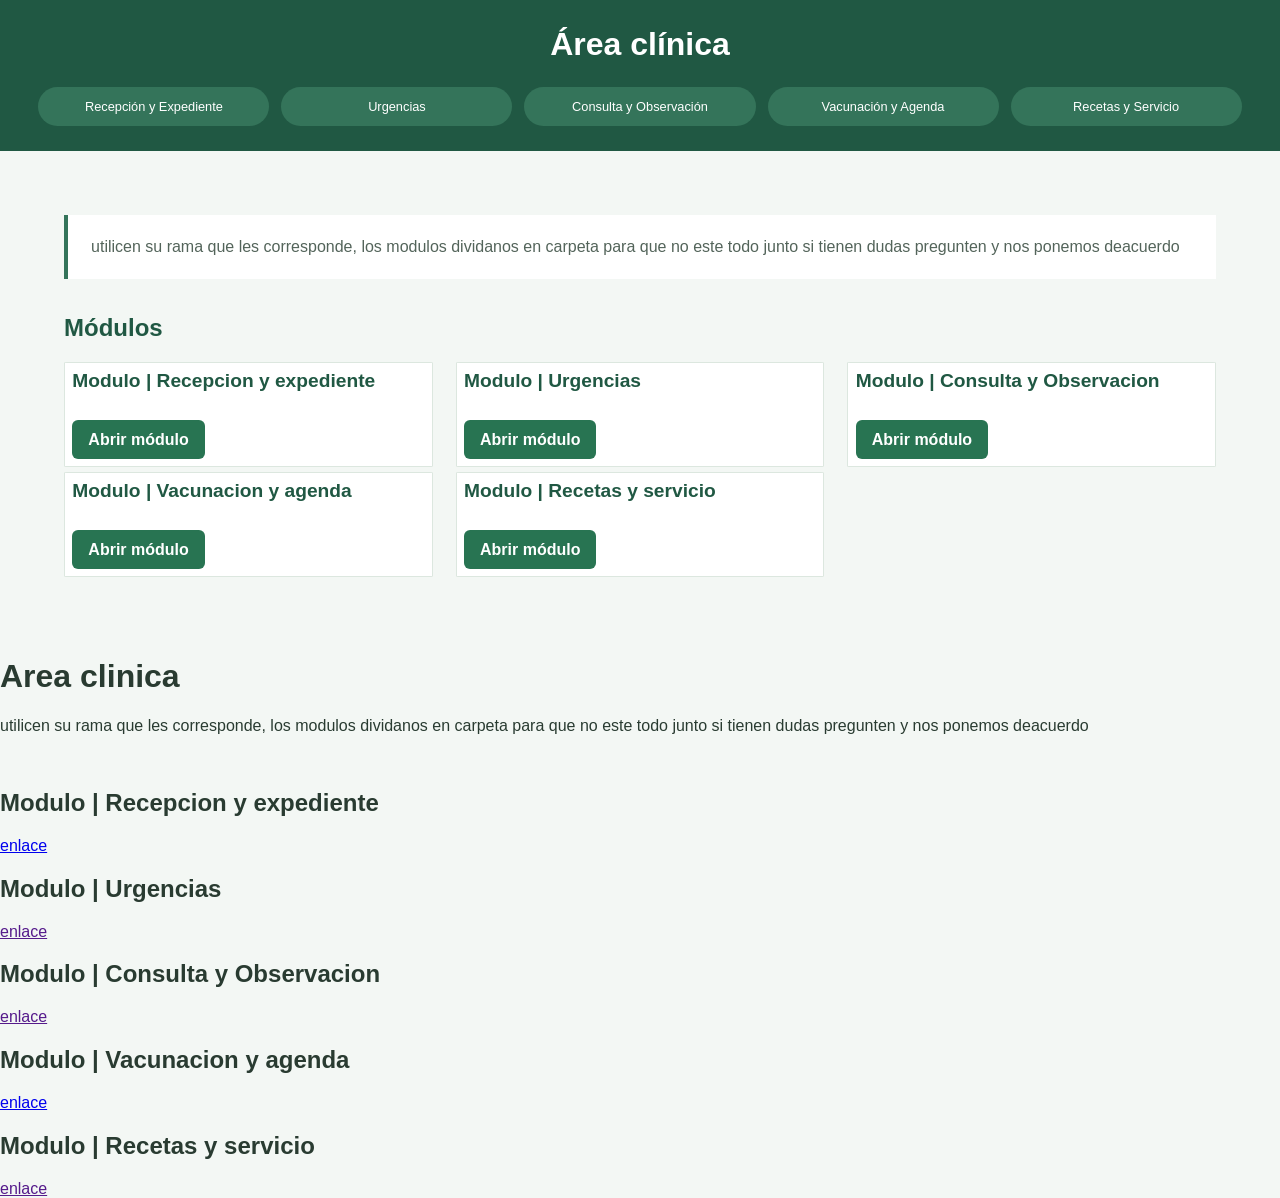
<file: Area Clinica/web/index.html>
<!DOCTYPE html>
<html lang="es">
    <head>
        <title>Área clínica</title>
        <meta charset="UTF-8">
        <meta name="viewport" content="width=device-width, initial-scale=1.0">
        <link rel="stylesheet" href="style/general.css">
    </head>
    <body>
        <header class="encabezado-sitio">
            <div class="contenido-encabezado">
                <h1 class="titulo-sitio">Área clínica</h1>
                <nav class="navegacion-modulos" >
                    <div class="modulo-recepcion"><h3><a href="RecepcionExpediente/index.html">Recepción y Expediente</a></h3></div>
                    <div class="modulo-urgencias"><h3><a href="Urgencias/urgencias.html">Urgencias</a></h3></div>
                    <div class="modulo-consulta"><h3><a href="ConsultaObservacion/fila.html">Consulta y Observación</a></h3></div>
                    <div class="modulo-vacunacion"><h3><a href="VacunacionAgenda/index.jsp">Vacunación y Agenda</a></h3></div>
                    <div class="modulo-recetas"><h3><a href="RecetasServicio/recetas.html">Recetas y Servicio</a></h3></div>
                </nav>
            </div>
        </header>

        <main>
            <section class="introduccion">
                <p>utilicen su rama que les corresponde, los modulos dividanos en carpeta para que no este todo junto si tienen dudas pregunten y nos ponemos deacuerdo</p>
            </section>

            <section aria-labelledby="titulo-modulos">
                <h2 class="titulo-seccion" id="titulo-modulos">Módulos</h2>
                <div class="cuadricula-modulos">
                    <article class="tarjeta-modulo">
                        <h2>Modulo | Recepcion y expediente</h2>
                        <a href="RecepcionExpediente/index.html">Abrir módulo</a>
                    </article>
                    <article class="tarjeta-modulo">
                        <h2>Modulo | Urgencias</h2>
                        <a href="Urgencias/urgencias.html">Abrir módulo</a>
                    </article>
                    <article class="tarjeta-modulo">
                        <h2>Modulo | Consulta y Observacion</h2>
                        <a href="ConsultaObservacion/fila.html">Abrir módulo</a>
                    </article>
                    <article class="tarjeta-modulo">
                        <h2>Modulo | Vacunacion y agenda</h2>
                        <a href="VacunacionAgenda/vacunacion.html">Abrir módulo</a>
                    </article>
                    <article class="tarjeta-modulo">
                        <h2>Modulo | Recetas y servicio</h2>
                        <a href="RecetasServicio/recetas.html">Abrir módulo</a>
                    </article>
                </div>
            </section>
        </main>
        <div>
            <h1>Area clinica</h1>
            <p>utilicen su rama que les corresponde, los modulos dividanos en carpeta para que no este todo 
                junto si tienen dudas pregunten y nos ponemos deacuerdo
                </p><br>
                <h2>Modulo | Recepcion y expediente</h2>
                <a href="RecepcionExpediente/index.html">enlace</a><br>
                <h2>Modulo | Urgencias</h2>
                <a href="">enlace</a><br>
                <h2>Modulo | Consulta y Observacion</h2>
                <a href="">enlace</a><br>
                <h2>Modulo | Vacunacion y agenda</h2>
                <a href="VacunacionAgenda/index.jsp">enlace</a><br>
                <h2>Modulo | Recetas y servicio</h2>
                <a href="">enlace</a><br>
                
        </div>
    </body>
</html>
</file>
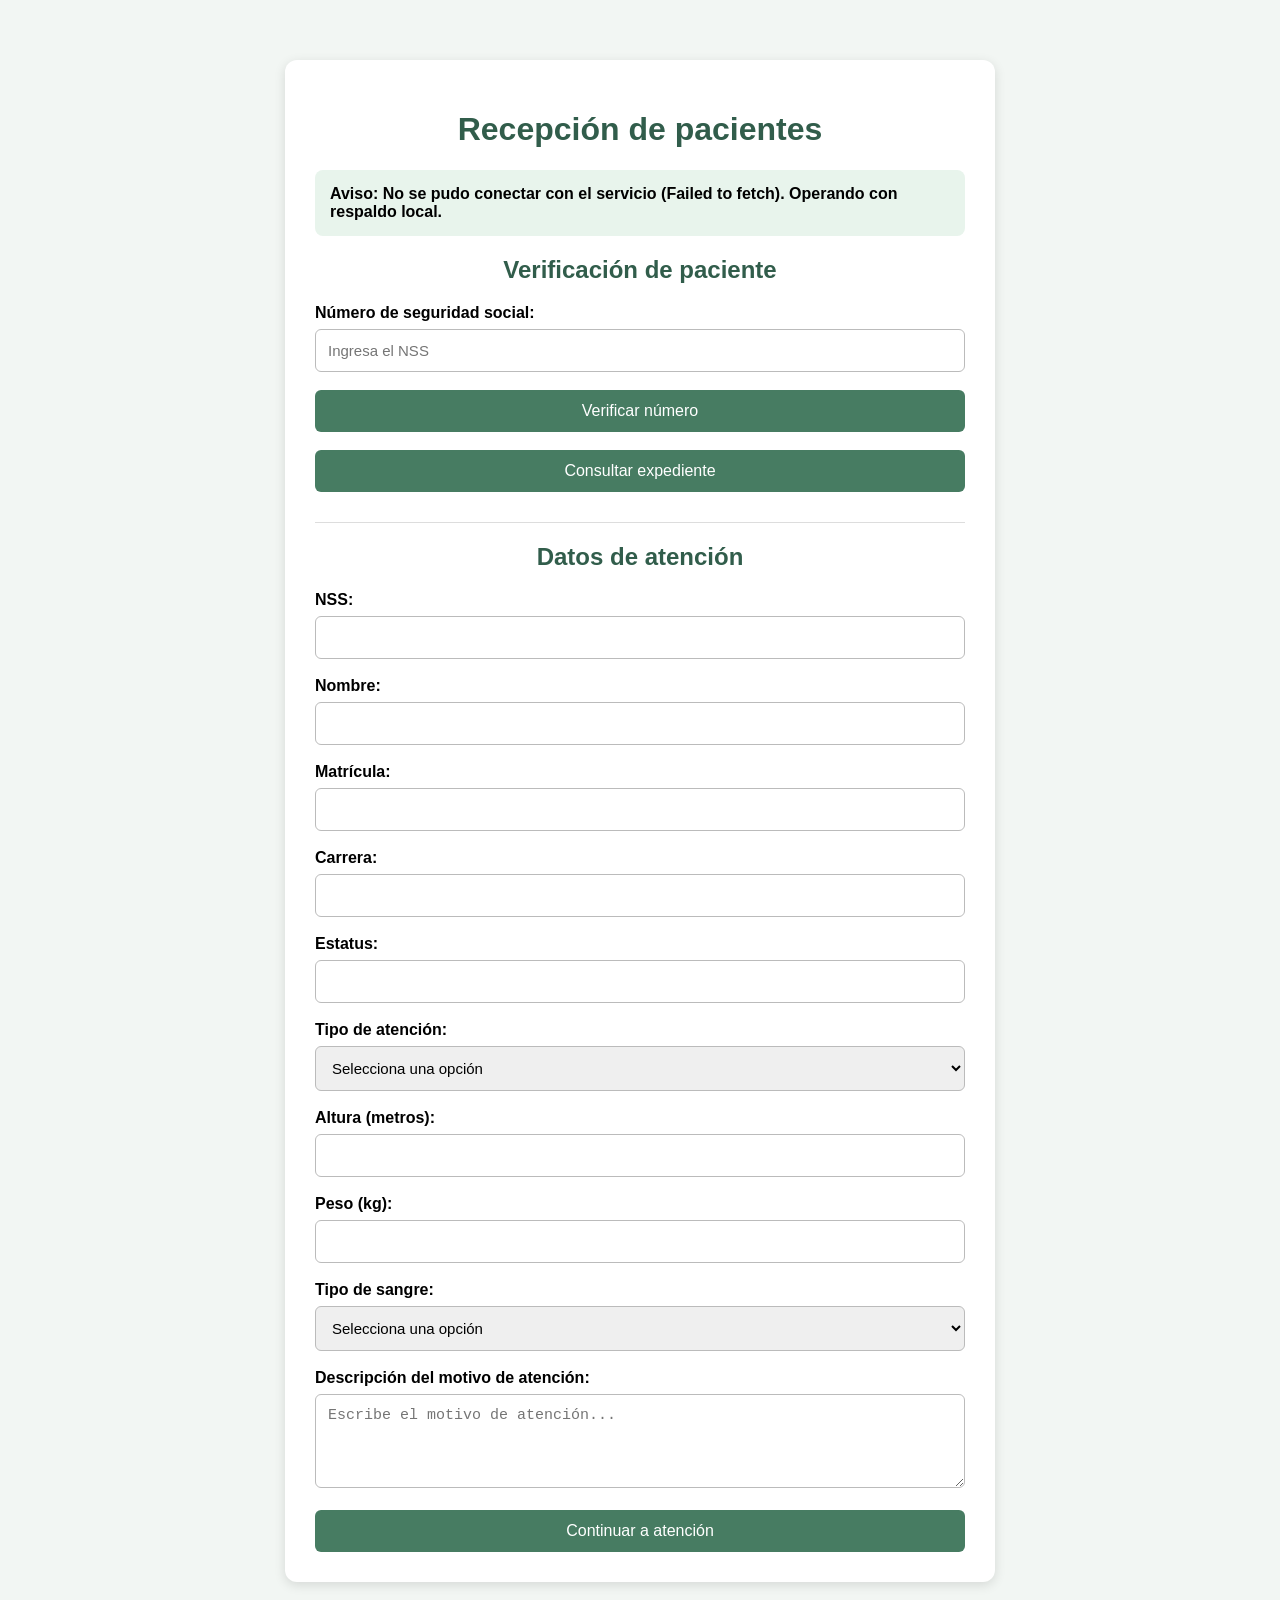
<file: Area Clinica/web/RecepcionExpediente/index.html>
<!--
 Archivo: index.html
 Responsables: Medina Hernandez Maria Fernanda [Integrante 1]
-->

<!DOCTYPE html>
<html lang="es">
<head>
    <meta charset="UTF-8">
    <meta name="viewport" content="width=device-width, initial-scale=1.0">
    <title>Recepción de pacientes</title>
    <link rel="stylesheet" href="style/estilos.css">
</head>

<body>

<div class="contenedor">

    <h1>Recepción de pacientes</h1>

    <div id="estadoServicio" class="resultado"></div>

    <h2>Verificación de paciente</h2>

    <label>Número de seguridad social:</label>
    <input type="text" id="numero" placeholder="Ingresa el NSS">

    <button type="button" id="btnBuscar">
        Verificar número
    </button>

    <button type="button" id="btnExpediente">
        Consultar expediente
    </button>

    <div id="encontrado" class="resultado oculto">
        <h3>Paciente registrado correctamente</h3>
        <p id="datosPaciente"></p>
    </div>

    <div id="noEncontrado" class="resultado oculto">
        <h3>Paciente no registrado</h3>
        <p>El número de seguridad social no se encuentra en el padrón.</p>

        <button type="button" id="btnRegistro">
            Registrar nuevo paciente
        </button>
    </div>

    <div id="cajaExpediente" class="resultado oculto"></div>

    <hr>
    
    <form id="formAtencion">

        <h2>Datos de atención</h2>
        
        <label>NSS:</label>
        <input type="text" id="nss" readonly>
        
        <label>Nombre:</label>
        <input type="text" id="nombre" readonly>
        
        <label>Matrícula:</label>
        <input type="text" id="matricula" readonly>
        
        <label>Carrera:</label>
        <input type="text" id="carrera" readonly>
        
        <label>Estatus:</label>
        <input type="text" id="estatus" readonly>

        <label>Tipo de atención:</label>
        <select id="tipo">
            <option value="">Selecciona una opción</option>
            <option value="urgencias">Urgencias</option>
            <option value="consultas">Consultas</option>
            <option value="vacunacion">Vacunación</option>
        </select>

        <label>Altura (metros):</label>
        <input type="number" id="altura" step="0.01" min="0.01">

        <label>Peso (kg):</label>
        <input type="number" id="peso" step="0.1" min="0.1">

        <label>Tipo de sangre:</label>
        <select id="sangre">
            <option value="">Selecciona una opción</option>
            <option value="A+">A+</option>
            <option value="A-">A-</option>
            <option value="B+">B+</option>
            <option value="B-">B-</option>
            <option value="AB+">AB+</option>
            <option value="AB-">AB-</option>
            <option value="O+">O+</option>
            <option value="O-">O-</option>
            <option value="No sabe">No lo sabe</option>
        </select>

        <label>Descripción del motivo de atención:</label>
        <textarea id="descripcion" rows="4" placeholder="Escribe el motivo de atención..."></textarea>

        <button type="button" id="btnContinuar">
            Continuar a atención
        </button>
    
    </form>

</div>

<script src="scripts/config.js"></script>
<script src="scripts/buscar.js"></script>

</body>
</html>
</file>
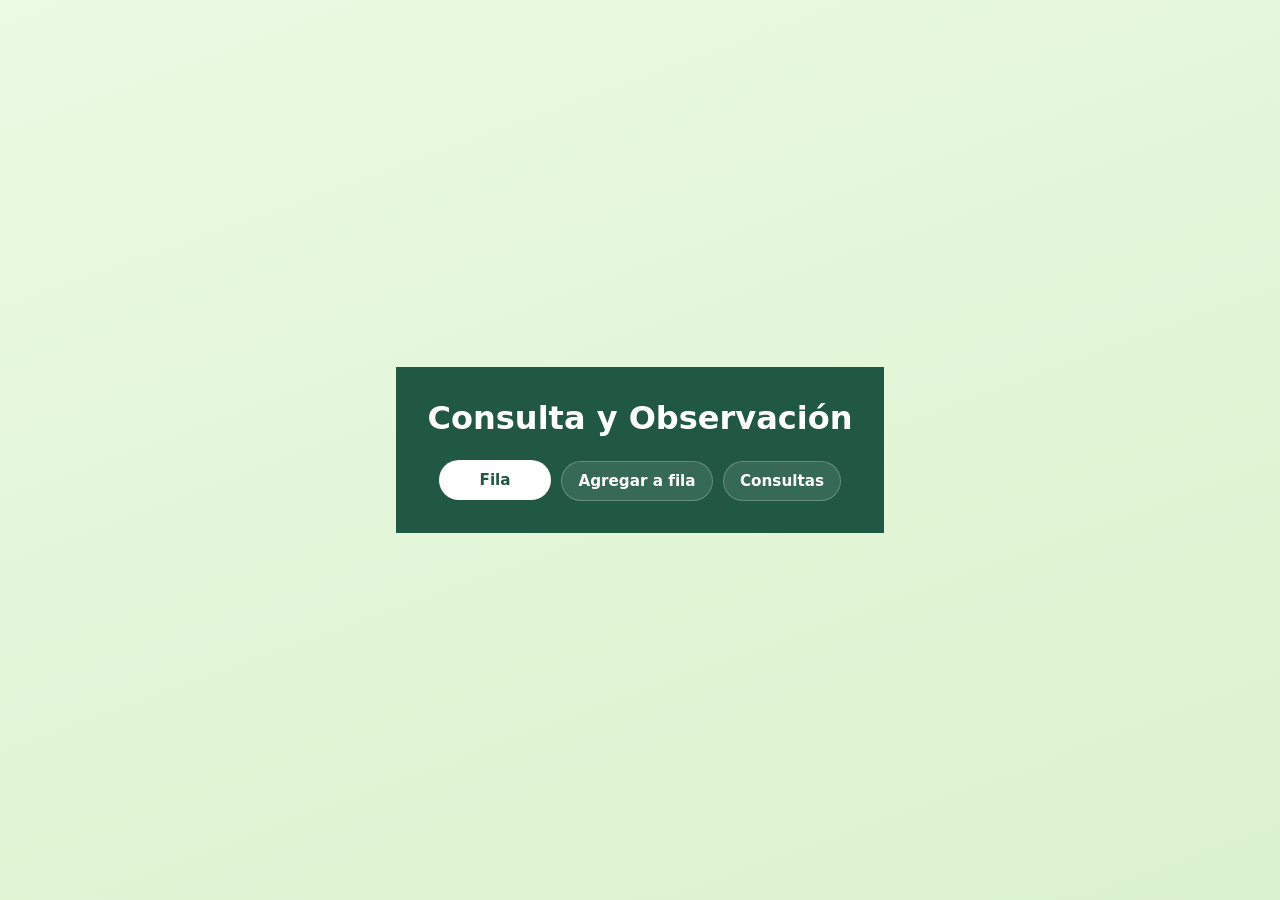
<file: Area Clinica/web/ConsultaObservacion/fila.html>
<!DOCTYPE html>
<html lang="es">
<head>
    <meta charset="UTF-8">
    <meta name="viewport" content="width=device-width, initial-scale=1.0">
    <title>Consulta y Observación</title>
    <link rel="stylesheet" href="estilos/fila.css">
    <link rel="stylesheet" href="estilos/navegacion.css">
    <script src="funciones/fila.js" defer></script>

<head>
    <meta charset="UTF-8" />
    <meta name="viewport" content="width=device-width, initial-scale=1.0" />
    <title>Registro de Nuevo Paciente - Observaciones y Consultas</title>
    <link rel="stylesheet" href="styles.css" />
</head>

<body>
    <header class="encabezado">
        <h1>Consulta y Observación</h1>
        <nav class="indice" aria-label="Índice de páginas">
            <a href="fila.html" aria-current="page">Fila</a>
            <a href="gael.jsp">Agregar a fila</a>
            <a href="rogelio.jsp">Consultas</a>
        </nav>
    </header>
</body>
</html>
</file>
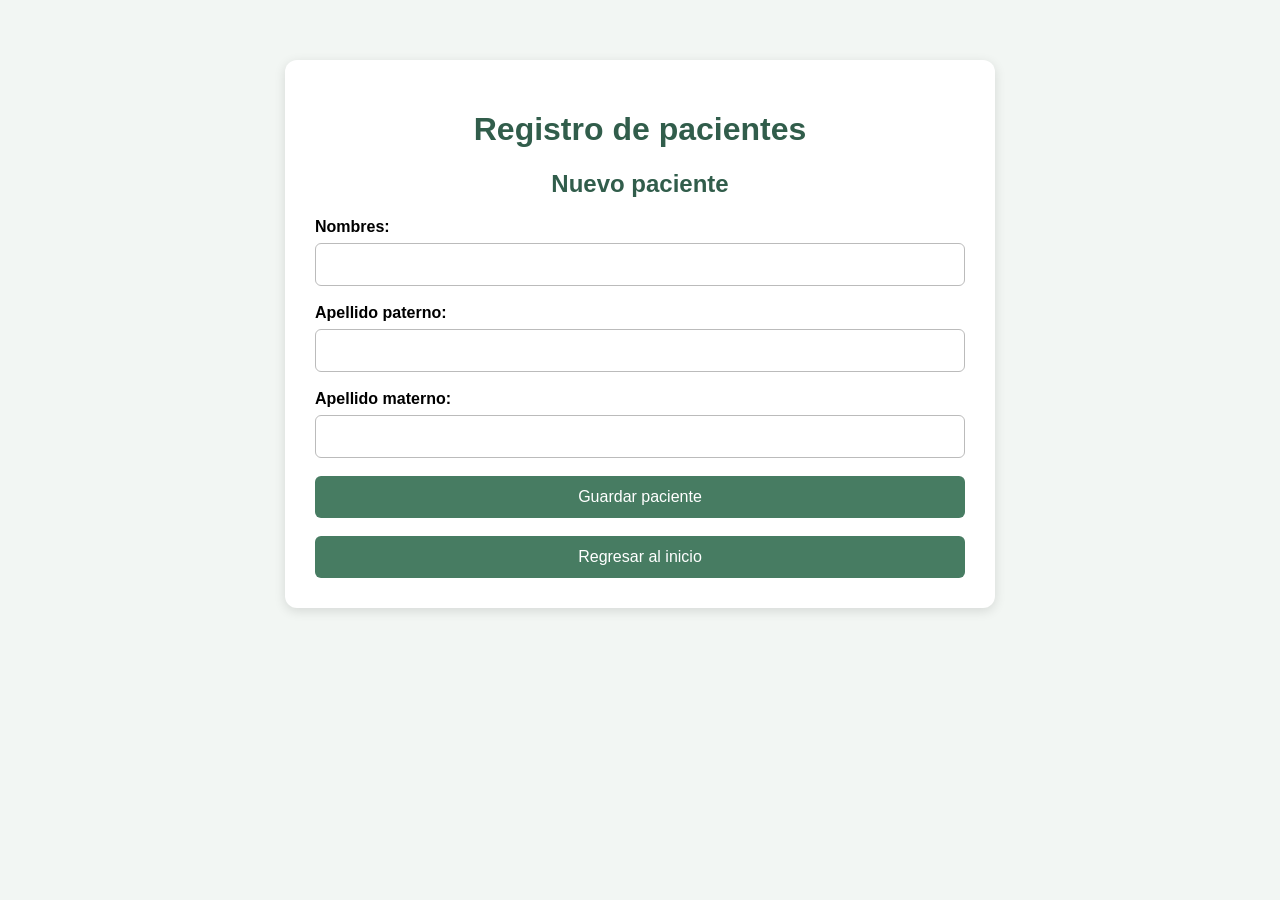
<file: Area Clinica/web/RecepcionExpediente/registro.html>
<!--
 Archivo: registro.html
 Responsables: Ventura Jimenez fernanda Valentina y Juarez Prado Oliver[Integrante 3 y 5]
-->


<!DOCTYPE html>
<html lang="es">
<head>
    <meta charset="UTF-8">
    <meta name="viewport" content="width=device-width, initial-scale=1.0">
    <title>Registro de pacientes</title>
    <link rel="stylesheet" href="style/estilos.css">
</head>

<body>

<div class="contenedor">

    <h1>Registro de pacientes</h1>

    <h2>Nuevo paciente</h2>

    <form id="formRegistro">

        <label>Nombres:</label>
        <input type="text" id="nombres" required>

        <label>Apellido paterno:</label>
        <input type="text" id="paterno" required>

        <label>Apellido materno:</label>
        <input type="text" id="materno" required>

        <button type="submit">
            Guardar paciente
        </button>

    </form>

    <div id="resultadoRegistro" class="resultado oculto">

        <h3>¡Paciente registrado!</h3>

        <p>Su número de seguridad social es:</p>

        <h2 id="numeroGenerado"></h2>

        <button type="button" id="btnBuscarNuevo">
            Regresar y verificar paciente
        </button>

    </div>

    <button type="button" id="btnRegresar">
        Regresar al inicio
    </button>

</div>

<script>

// REGISTRAR PACIENTE
document.getElementById("formRegistro").addEventListener("submit", function(event) {

    event.preventDefault();

    let pacientes = JSON.parse(
        localStorage.getItem("padronPacientes")
    ) || [];

    let nombres = document.getElementById("nombres").value.trim();
    let paterno = document.getElementById("paterno").value.trim();
    let materno = document.getElementById("materno").value.trim();

    // GENERAR NSS ALEATORIO
    let nuevoNumero;

    do {
        nuevoNumero = String(
            Math.floor(100000 + Math.random() * 900000)
        );
    } while (pacientes.some(function(p) {
        return p.numero === nuevoNumero;
    }));

    // CREAR PACIENTE
    let nuevoPaciente = {
        numero: nuevoNumero,
        nombres: nombres,
        apellidos: paterno + " " + materno
    };

    // GUARDAR PACIENTE
    pacientes.push(nuevoPaciente);

    localStorage.setItem(
        "padronPacientes",
        JSON.stringify(pacientes)
    );

    // MOSTRAR RESULTADO
    document.getElementById("numeroGenerado").textContent = nuevoNumero;
    document.getElementById("resultadoRegistro").classList.remove("oculto");
    document.getElementById("formRegistro").classList.add("oculto");

});

// REGRESAR AL INDEX
document.getElementById("btnRegresar").addEventListener("click", function() {
    window.location.href = "index.html";
});

// REGRESAR Y VERIFICAR EL NUEVO PACIENTE
document.getElementById("btnBuscarNuevo").addEventListener("click", function() {
    let numero = document.getElementById("numeroGenerado").textContent;
    window.location.href = "index.html?numero=" + encodeURIComponent(numero);
});

</script>

</body>
</html>
</file>
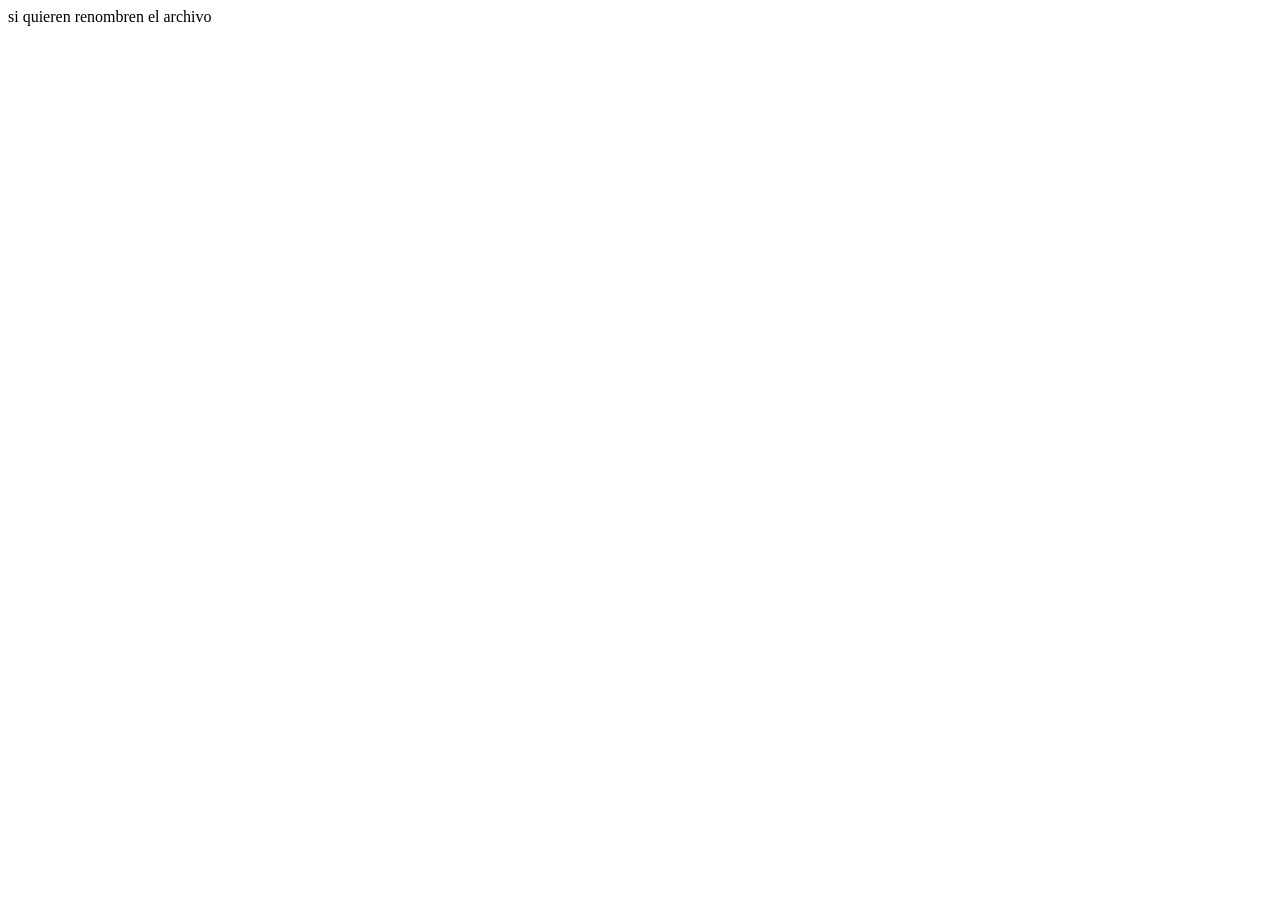
<file: Area Clinica/web/RecetasServicio/recetas.html>
<!DOCTYPE html>
<html lang="en">
<head>
    <meta charset="UTF-8">
    <meta name="viewport" content="width=device-width, initial-scale=1.0">
    <title>Document</title>
</head>
<body>
    si quieren renombren el archivo
    
</body>
</html>
</file>
<file: Area Clinica/web/style/general.css>
* {
    box-sizing: border-box;
}
body {
    margin: 0;
    background-color: #f3f7f4;
    color: #293b31;
    font-family: Arial, sans-serif;
}
.encabezado-sitio {
    width: 100%;
    padding: 2% 3%;
    background-color: #205843;
    color: #ffffff;
}

.contenido-encabezado,
main {
    width: 100%;
}

.titulo-sitio {
    text-align: center;
    margin: 0 0 2%;
    font-size: 200%;
}

.navegacion-modulos {
    display: flex;
    gap: 1%;
}

.navegacion-modulos div {
    flex: 1;
    border-radius: 30px;
    background-color: #34745a;
    transition: background-color 0.2s ease;
}

.navegacion-modulos div:hover,
.navegacion-modulos div:focus-within {
    background-color: #41916d;
}

.navegacion-modulos h3 {
    margin: 0;
    font-size: 80%;
    font-weight: normal;
}

.navegacion-modulos a {
    display: block;
    padding: 0.75rem 0.5rem;
    border-radius: inherit;
    color: #ffffff;
    text-align: center;
    text-decoration: none;
}

.navegacion-modulos a:focus-visible,
.tarjeta-modulo a:focus-visible {
    outline: 3px solid #f0c75e;
    outline-offset: 3px;
}

main {
    padding: 5%;
}

.introduccion {
    margin-bottom: 3%;
    padding: 2%;
    border-left: 4px solid #34745a;
    background-color: #ffffff;
}

.introduccion p {
    margin: 0;
    color: #53645a;
}

.titulo-seccion {
    color: #205843;
    font-size: 150%;
}

.cuadricula-modulos {
    display: grid;
    grid-template-columns: repeat(3, 1fr);
    gap: 2%;
}

.tarjeta-modulo {
    padding: 2%;
    border: 1px solid #dce7df;
    border-radius: 1%;
    background-color: #ffffff;
}

.tarjeta-modulo h2 {
    margin: 0 0 8%;
    color: #205843;
    font-size: 120%;
}

.tarjeta-modulo a {
    display: inline-block;
    padding: 0.65rem 1rem;
    border-radius: 6px;
    background-color: #287452;
    color: #ffffff;
    font-weight: bold;
    text-decoration: none;
    transition: background-color 0.2s ease;
}

.tarjeta-modulo a:hover {
    background-color: #205843;
}
</file>
<file: Area Clinica/web/RecepcionExpediente/style/estilos.css>
/**
 * Archivo: estilos.css
 * Responsables: Juarez Prado Oliver y Guijarro Delgado Andrea Gissel [Integrantes 3 y 4]
 */

body {
    font-family: Arial, sans-serif;
    background-color: #f2f6f3;
    margin: 0;
    padding: 30px;
}

.contenedor {
    max-width: 650px;
    margin: 30px auto;
    padding: 30px;
    background-color: white;
    border-radius: 12px;
    box-shadow: 0 3px 12px rgba(0,0,0,0.12);
}

h1, h2 {
    text-align: center;
    color: #315d4b;
}

h3 {
    color: #315d4b;
}

label {
    display: block;
    margin-top: 18px;
    font-weight: bold;
}

input, select, textarea {
    width: 100%;
    padding: 12px;
    margin-top: 7px;
    box-sizing: border-box;
    border: 1px solid #bbb;
    border-radius: 6px;
    font-size: 15px;
}

textarea {
    resize: vertical;
}

button {
    width: 100%;
    padding: 12px;
    margin-top: 18px;
    border: none;
    border-radius: 6px;
    background-color: #477c62;
    color: white;
    font-size: 16px;
    cursor: pointer;
}

button:hover {
    background-color: #315d4b;
}

.resultado {
    padding: 15px;
    margin-top: 20px;
    border-radius: 8px;
    background-color: #e8f4ec;
}

#noEncontrado {
    background-color: #fff0e5;
}

.oculto {
    display: none;
}

hr {
    margin-top: 30px;
    border: 0;
    border-top: 1px solid #ddd;
}
</file>
<file: Area Clinica/web/ConsultaObservacion/estilos/fila.css>
* {
    box-sizing: border-box;
}

body {
    margin: 0;
    background-color: #f3f7f4;
    color: #293b31;
    font-family: Arial, sans-serif;
}

.encabezado {
    padding: 2rem;
    background-color: #205843;
    color: #ffffff;
    text-align: center;
}

.encabezado h1 {
    margin: 0 0 1.5rem;
}

.indice {
    display: flex;
    flex-wrap: wrap;
    justify-content: center;
    gap: 0.75rem;
}

.indice a {
    min-width: 8rem;
    padding: 0.75rem 1rem;
    border-radius: 999px;
    background-color: #34745a;
    color: #ffffff;
    text-decoration: none;
    transition: background-color 0.2s ease;
}

.indice a:hover {
    background-color: #41916d;
}
</file>
<file: Area Clinica/web/ConsultaObservacion/estilos/navegacion.css>
.indice {
    display: flex;
    flex-wrap: wrap;
    justify-content: center;
    gap: 0.65rem;
    max-width: 1100px;
    margin: 1.25rem auto 0;
}

.indice a {
    min-width: 7rem;
    padding: 0.65rem 1rem;
    border: 1px solid rgb(255 255 255 / 24%);
    border-radius: 999px;
    background: rgb(255 255 255 / 10%);
    color: #ffffff;
    font-size: 0.95rem;
    font-weight: 700;
    text-decoration: none;
    transition: background-color 0.18s ease, transform 0.18s ease;
}

.indice a:hover,
.indice a[aria-current="page"] {
    background: #ffffff;
    color: #205843;
    transform: translateY(-1px);
}

.indice a:focus-visible {
    outline: 3px solid #d5efdc;
    outline-offset: 3px;
}

@media (max-width: 520px) {
    .indice {
        gap: 0.5rem;
    }

    .indice a {
        min-width: 0;
        padding: 0.6rem 0.8rem;
    }
}
</file>
<file: Area Clinica/web/ConsultaObservacion/styles.css>
:root {
    --verde-oscuro: #688F4D;
    --verde-medio-oscuro: #88B06D;
    --verde-medio: #A6CC8F;
    --verde-suave: #C6E6B3;
    --verde-claro: #DBF2CE;
    --verde-muy-claro: #EBFAE3;
    --blanco-menta: #F8FFF5;
    --texto-oscuro: #2B3D1F;
}

* {
    box-sizing: border-box;
    margin: 0;
    padding: 0;
}

body {
    font-family: system-ui, -apple-system, "Segoe UI", Roboto, sans-serif;
    background: linear-gradient(160deg, var(--verde-muy-claro) 0%, var(--verde-claro) 100%);
    color: var(--texto-oscuro);
    min-height: 100vh;
    display: flex;
    align-items: center;
    justify-content: center;
    padding: 1.5rem;
}

.contenedor-cuestionario {
    width: 100%;
    max-width: 620px;
    background-color: var(--blanco-menta);
    border: 1.5px solid var(--verde-suave);
    border-radius: 16px;
    overflow: hidden;
    box-shadow: 0 12px 30px rgba(104, 143, 77, 0.14);
}

.encabezado-form {
    background-color: var(--verde-oscuro);
    color: var(--blanco-menta);
    padding: 1.5rem 2rem;
    border-bottom: 4px solid var(--verde-medio-oscuro);
}

.encabezado-form h1 {
    font-size: 1.4rem;
    font-weight: 700;
    margin-bottom: 0.25rem;
}

.encabezado-form p {
    font-size: 0.9rem;
    color: var(--verde-muy-claro);
}

.formulario-paciente {
    padding: 1.75rem 2rem 2rem;
    display: flex;
    flex-direction: column;
    gap: 1.15rem;
}

.fila-doble {
    display: grid;
    grid-template-columns: 1fr 1fr;
    gap: 1rem;
}

.campo {
    display: flex;
    flex-direction: column;
    gap: 0.4rem;
}

.campo label {
    font-size: 0.88rem;
    font-weight: 600;
    color: var(--verde-oscuro);
}

.campo input,
.campo textarea {
    width: 100%;
    padding: 0.7rem 0.85rem;
    font-size: 0.95rem;
    font-family: inherit;
    color: var(--texto-oscuro);
    background-color: var(--verde-muy-claro);
    border: 1.5px solid var(--verde-suave);
    border-radius: 10px;
    transition: border-color 0.2s ease, background-color 0.2s ease, box-shadow 0.2s ease;
}

.campo input::placeholder,
.campo textarea::placeholder {
    color: var(--verde-medio-oscuro);
    opacity: 0.85;
}

.campo input:focus,
.campo textarea:focus {
    outline: none;
    background-color: var(--blanco-menta);
    border-color: var(--verde-oscuro);
    box-shadow: 0 0 0 3px var(--verde-claro);
}

.campo textarea {
    resize: vertical;
    min-height: 95px;
}

.mensaje-estado {
    padding: 0.75rem 1rem;
    border-radius: 10px;
    font-size: 0.9rem;
    font-weight: 500;
}

.mensaje-estado.info {
    background-color: var(--verde-muy-claro);
    border: 1px solid var(--verde-medio);
    color: var(--verde-oscuro);
}

.mensaje-estado.exito {
    background-color: var(--verde-claro);
    border: 1px solid var(--verde-oscuro);
    color: var(--texto-oscuro);
}

.mensaje-estado.error {
    background-color: #fdecea;
    border: 1px solid #d9534f;
    color: #8a1f1c;
}

.acciones {
    display: flex;
    justify-content: flex-end;
    gap: 0.75rem;
    margin-top: 0.5rem;
}

button {
    padding: 0.75rem 1.4rem;
    font-size: 0.95rem;
    font-weight: 600;
    border-radius: 10px;
    cursor: pointer;
    transition: background-color 0.2s ease, transform 0.1s ease;
}

button:active {
    transform: scale(0.98);
}

.btn-primario {
    background-color: var(--verde-oscuro);
    color: var(--blanco-menta);
    border: none;
}

.btn-primario:hover {
    background-color: var(--verde-medio-oscuro);
}

.btn-secundario {
    background-color: var(--verde-claro);
    color: var(--verde-oscuro);
    border: 1.5px solid var(--verde-medio);
}

.btn-secundario:hover {
    background-color: var(--verde-suave);
}

@media (max-width: 560px) {
    .fila-doble {
        grid-template-columns: 1fr;
    }

    .encabezado-form,
    .formulario-paciente {
        padding: 1.25rem;
    }

    .acciones {
        flex-direction: column-reverse;
    }

    button {
        width: 100%;
    }
}
</file>
